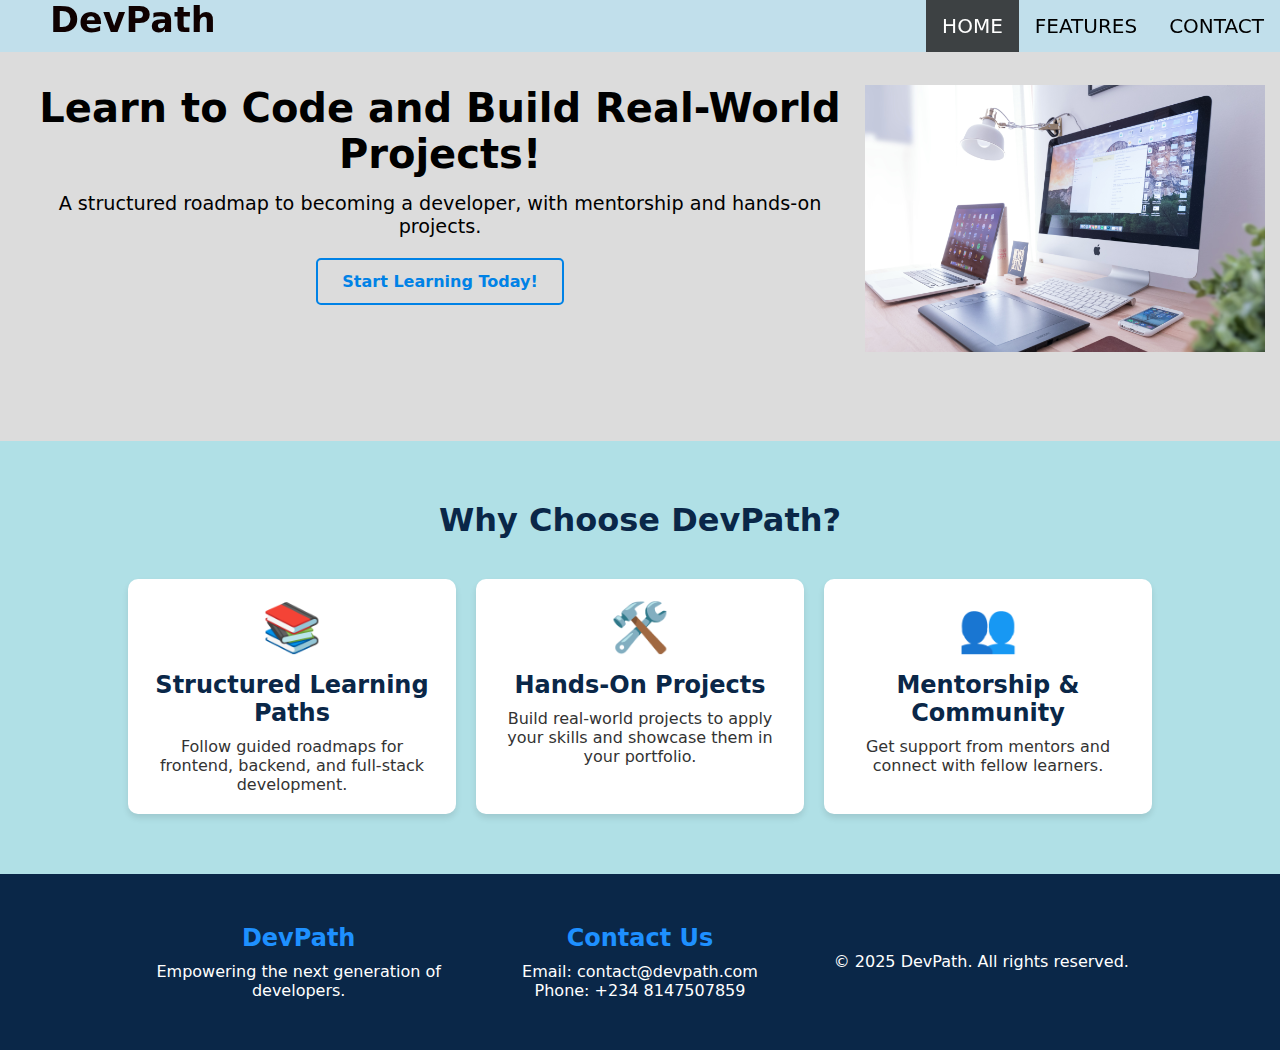
<file: DevPath/index.html>
<!DOCTYPE html>
<html lang="en">
  <head>
    <meta charset="UTF-8" />
    <meta name="viewport" content="width=device-width, initial-scale=1.0" />
    <title>DevPath - Learn to Code</title>
    <link rel="stylesheet" href="/DevPath/style.css" />
  </head>
  <body>
    <header>
      <nav>
        <ul class="navList">
          <li class="logo">DevPath</li>
          <li><span class="hamburger">&#9776;</span></li>
          <li><a href="#contact">Contact</a></li>
          <li><a href="#features">Features</a></li>
          <li><a href="#" class="active">Home</a></li>
        </ul>
      </nav>
    </header>

    <section class="hero">
      <div class="hero-content">
        <h1>Learn to Code and Build Real-World Projects!</h1>
        <p>
          A structured roadmap to becoming a developer, with mentorship and
          hands-on projects.
        </p>
        <a href="#" class="cta-button">Start Learning Today!</a>
      </div>

      <div class="hero-image">
        <img src="/DevPath/DevImage/hero.jpg" alt="Labtop" />
      </div>
    </section>
    <section class="features" id="features">
      <h2>Why Choose DevPath?</h2>
      <div class="feature-container">
        <div class="feature">
          <span class="icon">📚</span>
          <h3>Structured Learning Paths</h3>
          <p>
            Follow guided roadmaps for frontend, backend, and full-stack
            development.
          </p>
        </div>
        <div class="feature">
          <span class="icon">🛠️</span>
          <h3>Hands-On Projects</h3>
          <p>
            Build real-world projects to apply your skills and showcase them in
            your portfolio.
          </p>
        </div>
        <div class="feature">
          <span class="icon">👥</span>
          <h3>Mentorship & Community</h3>
          <p>Get support from mentors and connect with fellow learners.</p>
        </div>
      </div>
    </section>
    <footer class="footer" id="contact">
      <div class="footer-container">
        <div class="footer-section">
          <h3>DevPath</h3>
          <p>Empowering the next generation of developers.</p>
        </div>
        <div class="footer-section">
          <h3>Contact Us</h3>
          <p>Email: contact@devpath.com</p>
          <p>Phone: +234 8147507859</p>
        </div>
        <div class="footer-section">
          <p>© 2025 DevPath. All rights reserved.</p>
        </div>
      </div>
    </footer>
  </body>
</html>
</file>
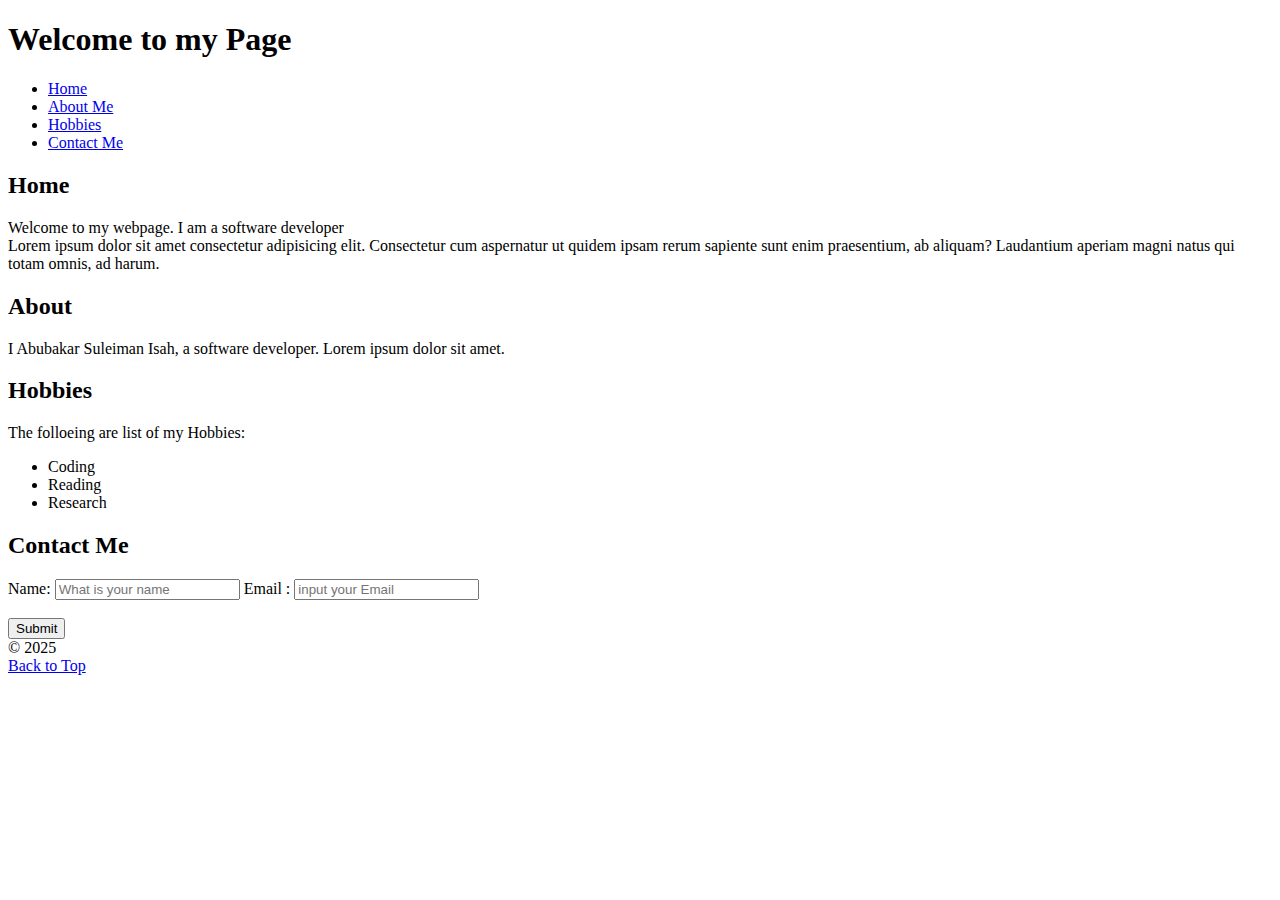
<file: Basic.html>
<!DOCTYPE html>
<html lang="en">
  <head>
    <meta charset="UTF-8" />
    <meta name="viewport" content="width=device-width, initial-scale=1.0" />
    <title>Basic HTML</title>
  </head>
  <body>
    <header>
      <h1>Welcome to my Page</h1>
      <nav>
        <ul>
          <li><a href="#home">Home</a></li>
          <li><a href="#about">About Me</a></li>
          <li><a href="#hobbies">Hobbies</a></li>
          <li><a href="#contact">Contact Me</a></li>
        </ul>
      </nav>
    </header>
    <main>
      <section id="homeSection">
        <h2 id="home">Home</h2>
        <div id="hero">
          <p>
            Welcome to my webpage. I am a software developer <br />
            Lorem ipsum dolor sit amet consectetur adipisicing elit. Consectetur
            cum aspernatur ut quidem ipsam rerum sapiente sunt enim praesentium,
            ab aliquam? Laudantium aperiam magni natus qui totam omnis, ad
            harum.
          </p>
        </div>
      </section>
      <section id="aboutSection">
        <h2 id="about">About</h2>
        <div id="intro">
          <p>
            I Abubakar Suleiman Isah, a software developer. Lorem ipsum dolor
            sit amet.
          </p>
        </div>
      </section>
      <section id="HobbiesSection">
        <h2 id="hobbies">Hobbies</h2>
        <div>
          <p>The folloeing are list of my Hobbies:</p>
          <ul>
            <li>Coding</li>
            <li>Reading</li>
            <li>Research</li>
          </ul>
        </div>
      </section>
    </main>
    <footer>
      <h2 id="contact">Contact Me</h2>
      <form action="">
        <div>
          <label for="name">Name:</label>
          <input
            type="text"
            id="name"
            name="name"
            placeholder="What is your name"
          />
          <label for="email">Email :</label>
          <input type="email" id="email" placeholder="input your Email" />
          <br /><br />
          <input type="button" value="Submit" />
        </div>
      </form>
      &copy; 2025
    </footer>
    <a href="#">Back to Top</a>
  </body>
</html>
</file>
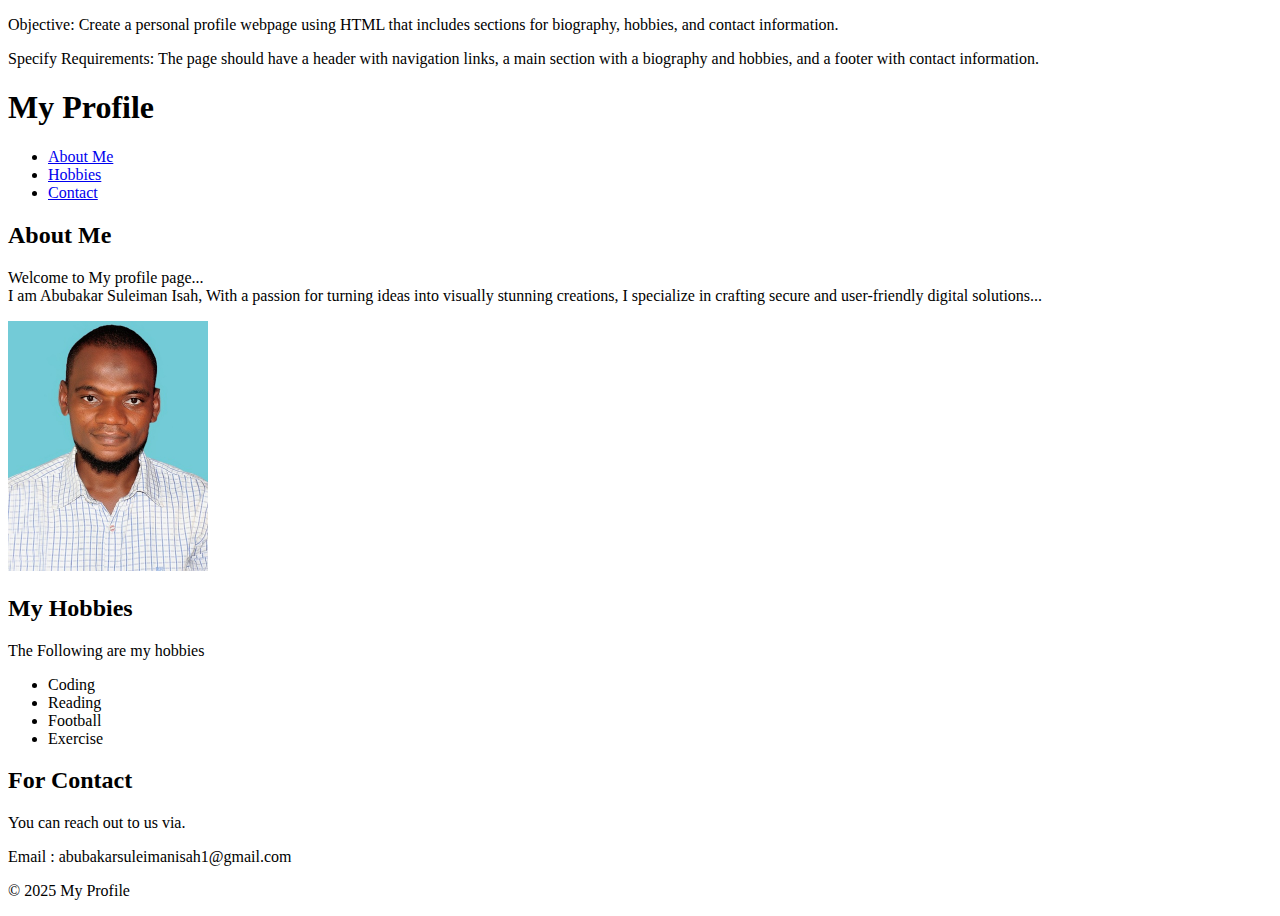
<file: mini_project1.html>
<!DOCTYPE html>
<html lang="en">
  <head>
    <meta charset="UTF-8" />
    <meta name="viewport" content="width=device-width, initial-scale=1.0" />
    <title>My Profile</title>
  </head>
  <body>
    <p>
      Objective: Create a personal profile webpage using HTML that includes
      sections for biography, hobbies, and contact information.
    </p>
    <p>
      Specify Requirements: The page should have a header with navigation links,
      a main section with a biography and hobbies, and a footer with contact
      information.
    </p>
    <!--header Section -->
    <header>
      <h1>My Profile</h1>
      <nav>
        <ul>
          <li><a href="#about me">About Me</a></li>
          <li><a href="#Hobbies">Hobbies</a></li>
          <li><a href="#Contact">Contact</a></li>
        </ul>
      </nav>
    </header>
    <!--Main Content -->
    <main>
      <!--Bio Section -->
      <section id="bio">
        <h2 id="about me">About Me</h2>
        <p>
          Welcome to My profile page... <br />
          I am Abubakar Suleiman Isah, With a passion for turning ideas into
          visually stunning creations, I specialize in crafting secure and
          user-friendly digital solutions...
        </p>
        <img src="/image/picz.jpg" alt="picz" width="200" />
      </section>
      <!--Hobbies Section -->
      <section id="Hobby">
        <h2 id="Hobbies">My Hobbies</h2>
        <p>The Following are my hobbies</p>
        <ul>
          <li>Coding</li>
          <li>Reading</li>
          <li>Football</li>
          <li>Exercise</li>
        </ul>
      </section>
    </main>
    <!--Forter section -->
    <footer>
      <h2 id="Contact">For Contact</h2>
      <p>You can reach out to us via.</p>
      <p>Email : abubakarsuleimanisah1@gmail.com</p>
      <p>&copy; 2025 My Profile</p>
    </footer>
  </body>
</html>
</file>
<file: DevPath/style.css>
/*General Setting*/
* {
  margin: 0;
  padding: 0;
  text-decoration: none;
  list-style: none;
  box-sizing: border-box;
}
body {
  font-family: system-ui, -apple-system, BlinkMacSystemFont, "Segoe UI", Roboto,
    Oxygen, Ubuntu, Cantarell, "Open Sans", "Helvetica Neue", sans-serif;
  background: gainsboro;
}

nav .logo {
  float: left;
  color: rgb(15, 1, 1);
  font-size: 35px;
  font-weight: bold;
  padding: 0 50px;
}

nav .navList {
  position: fixed;
  top: 0;
  background-color: #bddfede1;
  overflow: hidden;
  width: 100%;
}
nav a {
  display: block;
  color: black;
  padding: 14px 16px;
  text-align: center;
  font-size: 20px;
  text-transform: uppercase;
}
nav li {
  float: right;
}
nav li a:hover:not(.active) {
  background: skyblue;
}
nav ul .active {
  background: rgba(39, 38, 38, 0.86);
  color: white;
}
nav .hamburger {
  display: none;
}
/*Hero Section*/
.hero {
  display: flex;
  text-align: center;
  margin: 70px 0;
  padding: 15px;
}

.hero-content h1 {
  font-size: 2.5rem;
  margin-bottom: 15px;
}

.hero-content p {
  font-size: 1.2rem;
  margin-bottom: 20px;
}

/* CTA Button */
.cta-button {
  display: inline-block;
  border: 2px solid #0082e6;
  color: #0082e6;
  padding: 12px 24px;
  text-decoration: none;
  font-weight: bold;
  border-radius: 5px;
  transition: 0.3s;
}

.cta-button:hover {
  background-color: #0082e6;
  color: #000;
}
.hero-image img {
  width: 400px;
}
/* Feature Section */
.features {
  background-color: #b0e0e6; /* Light Blue Background */
  padding: 60px 10%;
  text-align: center;
}

.features h2 {
  font-size: 2rem;
  margin-bottom: 40px;
  color: #0a2748; /* Dark Blue */
}

/* Feature Container */
.feature-container {
  display: flex;
  justify-content: space-between;
  gap: 20px;
}

/* Individual Feature */
.feature {
  background: white;
  padding: 20px;
  border-radius: 10px;
  box-shadow: 0 4px 6px rgba(0, 0, 0, 0.1);
  flex: 1;
  text-align: center;
  transition: transform 0.3s ease-in-out;
}

.feature:hover {
  transform: translateY(-5px);
}

/* Feature Icons */
.icon {
  font-size: 3rem;
  display: block;
  margin-bottom: 15px;
  color: #1e90ff;
}

.feature h3 {
  font-size: 1.5rem;
  margin-bottom: 10px;
  color: #0a2748;
}

.feature p {
  font-size: 1rem;
  color: #333;
}
/* Footer Section */
.footer {
  background-color: #0a2748; /* Dark Blue */
  color: white;
  padding: 40px 10%;
  text-align: center;
}

/* Footer Container */
.footer-container {
  display: flex;
  justify-content: space-between;
  align-items: center;
  flex-wrap: wrap;
}

/* Footer Sections */
.footer-section {
  flex: 1;
  margin: 10px;
}

.footer-section h3 {
  font-size: 1.5rem;
  margin-bottom: 10px;
  color: #1e90ff;
}

.footer-section p {
  font-size: 1rem;
}

/* Responsive Design */

@media (max-width: 768px) {
  /* Nav Bar */
  nav li a {
    display: none;
  }
  nav .hamburger {
    display: block;
    font-size: 30px;
    font-weight: bold;
    margin-right: 17px;
  }
  .hero {
    flex-direction: column;
    text-align: center;
  }

  .hero-content {
    max-width: 100%;
  }

  .hero-image {
    display: none;
  }
  /* Hero */
  .hero {
    flex-direction: column;
    text-align: center;
  }

  .hero-content {
    max-width: 100%;
  }

  .hero-image {
    margin-top: 20px;
  }
  /* Features */
  .feature-container {
    flex-direction: column;
  }

  .feature {
    margin-bottom: 20px;
  }
  /* Footer/Contact */
  .footer-container {
    flex-direction: column;
    text-align: center;
  }

  .footer-section {
    margin-bottom: 20px;
  }
}
</file>
